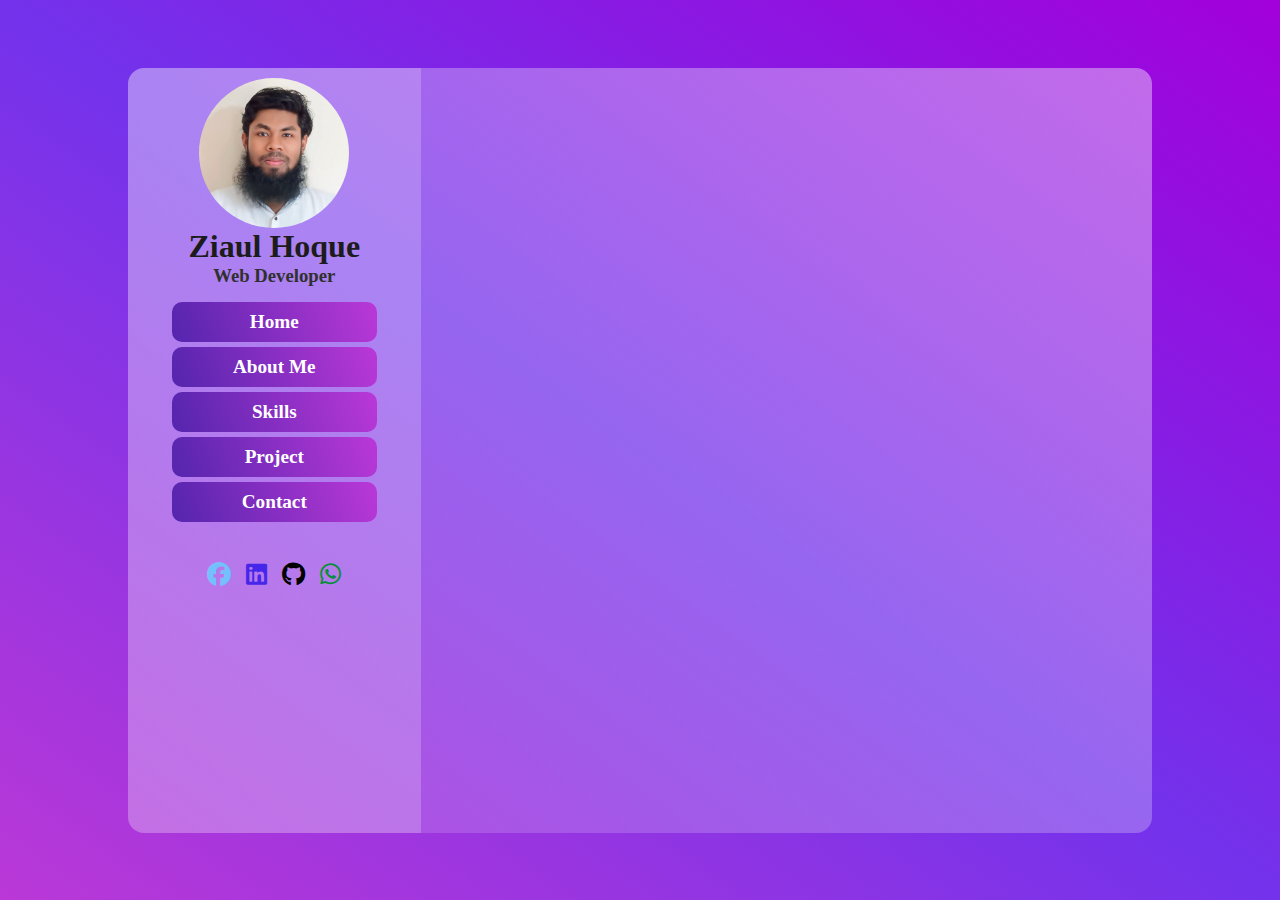
<file: index.html>
<!DOCTYPE html>
<html lang="en">

<head>
    <meta charset="UTF-8">
    <meta name="viewport" content="width=device-width, initial-scale=1.0">
    <title>Personal Website</title>

    <!-- Font Awesome CDN -->
    <link rel="stylesheet" href="https://cdnjs.cloudflare.com/ajax/libs/font-awesome/6.5.0/css/all.min.css" />

    <!-- CSS -->
    <link rel="stylesheet" href="./assets/css/style.css">
</head>

<body>

    <div class="dashboard">
        <div class="sidebar">
            <div class="logo">
                <img src="./assets/image/logo.jpg" alt="logo img">
                <h1>Ziaul Hoque</h1>
                <h3>Web Developer</h3>
            </div>
            <div class="quickLink">
                <div class="link">
                    <a href="#"><h4>Home</h4></a>
                    <a href="#"><h4>About Me</h4></a>
                    <a href="#"><h4>Skills</h4></a>
                    <a href="#"><h4>Project</h4></a>
                    <a href="#"><h4>Contact</h4></a>
                </div>
            </div>
            <div class="socialSection">
                <div class="icons">
                    <div class="socialSection">
                        <div class="icon"><i class="fa-brands fa-facebook" style="color: #74C0FC;"></i></div>
                        <div class="icon"><i class="fa-brands fa-linkedin" style="color: #4427ea;"></i></div>
                        <div class="icon"><i class="fa-brands fa-github"></i></div>
                        <div class="icon"><i class="fa-brands fa-whatsapp" style="color: #078f39;"></i></div>
                    </div>
                    
                </div>
            </div>
        </div>
        <div class="main"></div>
    </div>

    <script src="./assets/js/custom.js"></script>
</body>

</html>
</file>
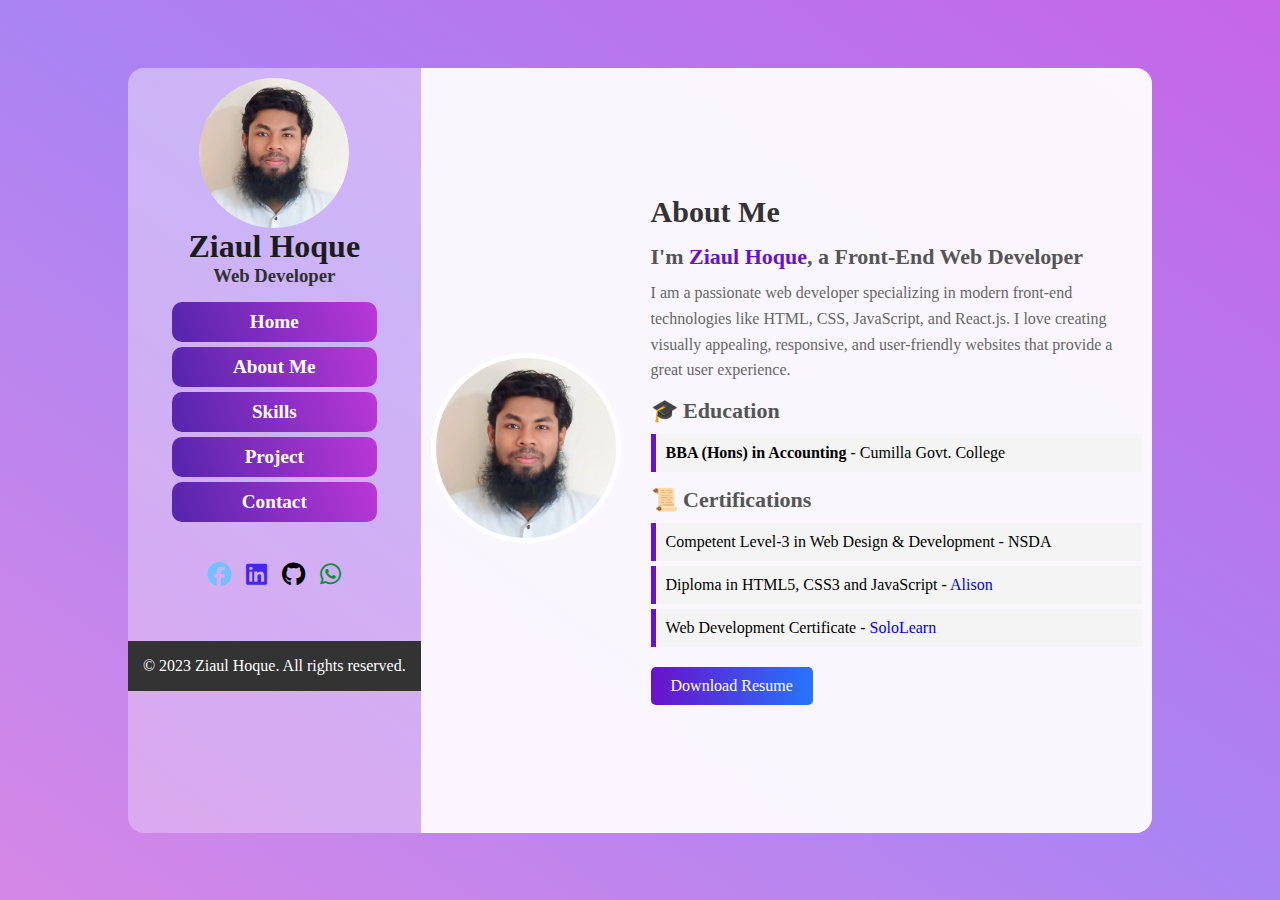
<file: about.html>
<!DOCTYPE html>
<html lang="en">

<head>
    <meta charset="UTF-8">
    <meta name="viewport" content="width=device-width, initial-scale=1.0">
    <title>Personal Website</title>

    <!-- Font Awesome CDN -->
    <link rel="stylesheet" href="https://cdnjs.cloudflare.com/ajax/libs/font-awesome/6.5.0/css/all.min.css" />

    <!-- CSS -->
    <link rel="stylesheet" href="./assets/css/about.css">
    <link rel="stylesheet" href="./assets/css/style.css">
</head>

<body>
    <!-- about section  -->
    <div class="dashboard">
        <div class="sidebar">
            <div class="logo">
                <img src="./assets/image/logo.jpg" alt="logo img">
                <h1>Ziaul Hoque</h1>
                <h3>Web Developer</h3>
            </div>
            <div class="quickLink">
                <div class="link">
                    <a href="./index.html">
                        <h4>Home</h4>
                    </a>
                    <a href="./about.html">
                        <h4>About Me</h4>
                    </a>
                    <a href="/skils.html">
                        <h4>Skills</h4>
                    </a>
                    <a href="#">
                        <h4>Project</h4>
                    </a>
                    <a href="#">
                        <h4>Contact</h4>
                    </a>
                </div>
            </div>
            <div class="socialSection">
                <div class="icons">
                    <div class="socialSection">
                        <div class="icon"><i class="fa-brands fa-facebook" style="color: #74C0FC;"></i></div>
                        <div class="icon"><i class="fa-brands fa-linkedin" style="color: #4427ea;"></i></div>
                        <div class="icon"><i class="fa-brands fa-github"></i></div>
                        <div class="icon"><i class="fa-brands fa-whatsapp" style="color: #078f39;"></i></div>
                    </div>

                </div>
            </div>

            <footer>
                <p>&copy; 2023 Ziaul Hoque. All rights reserved.</p>
            </footer>
        </div>

        <section class="about-section">
            <div class="about-container">
                <div class="about-image">
                    <img src="./assets/image/logo.jpg" alt="Your Name">
                </div>
                <div class="about-content">
                    <h1>About Me</h1>
                    <h2>I'm <span>Ziaul Hoque</span>, a Front-End Web Developer</h2>
                    <p>
                        I am a passionate web developer specializing in modern front-end technologies like 
                        HTML, CSS, JavaScript, and React.js. I love creating visually appealing, 
                        responsive, and user-friendly websites that provide a great user experience.
                    </p>
                    
                    <h2>🎓 Education</h2>
                    <ul class="education-list">
                        <li><strong>BBA (Hons) in Accounting</strong> - Cumilla Govt. College</li>
                    </ul>
    
                    <h2>📜 Certifications</h2>
                    <ul class="certification-list">
                        <li>Competent Level-3 in Web Design & Development - NSDA</li>
                        <li>Diploma in HTML5, CSS3 and JavaScript - <a href="https://https://alison.com/certification/print/47385333/56ed874976" target="_blank">Alison</a></li>
                        <li>Web Development Certificate - <a href="https://www.sololearn.com/certificates/CC-35C1NKZD" target="_blank">SoloLearn</a></li>
                    </ul>
    
                    <a href="resume.pdf" download class="resume-btn">Download Resume</a>
                </div>
            </div>
        </section>
    </div>

    <script src="./assets/js/custom.js"></script>
</body>

</html>
</file>
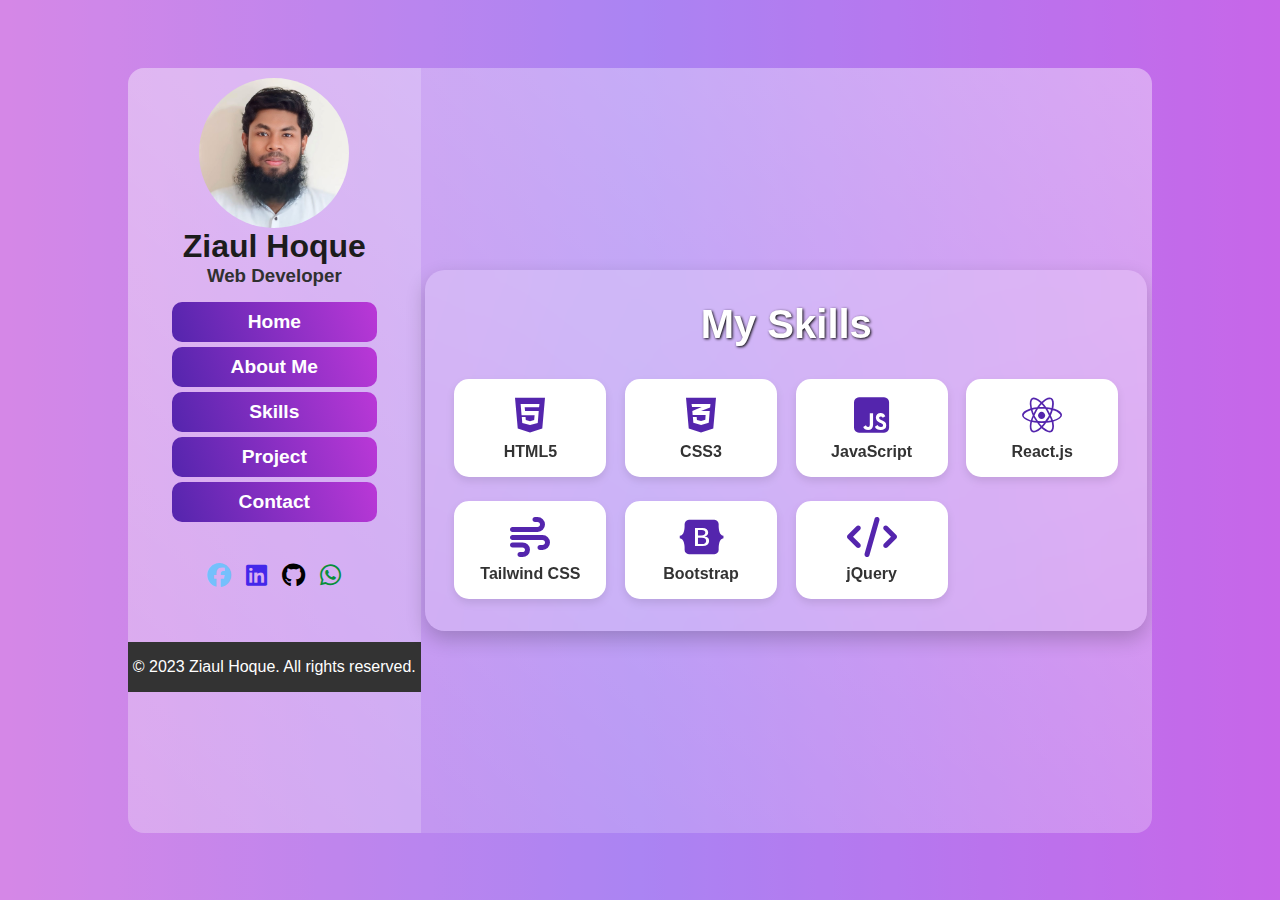
<file: skils.html>
<!DOCTYPE html>
<html lang="en">

<head>
    <meta charset="UTF-8">
    <meta name="viewport" content="width=device-width, initial-scale=1.0">
    <title>Personal Website</title>

    <!-- Font Awesome CDN -->
    <link rel="stylesheet" href="https://cdnjs.cloudflare.com/ajax/libs/font-awesome/6.5.0/css/all.min.css" />

    <!-- CSS -->
    <link rel="stylesheet" href="./assets/css/about.css">
    <link rel="stylesheet" href="./assets/css/style.css">
    <link rel="stylesheet" href="./assets/css/skills.css">
    
</head>

<body>
    <!-- about section  -->
    <div class="dashboard">
        <div class="sidebar">
            <div class="logo">
                <img src="./assets/image/logo.jpg" alt="logo img">
                <h1>Ziaul Hoque</h1>
                <h3>Web Developer</h3>
            </div>
            <div class="quickLink">
                <div class="link">
                    <a href="./index.html">
                        <h4>Home</h4>
                    </a>
                    <a href="./about.html">
                        <h4>About Me</h4>
                    </a>
                    <a href="/skils.html">
                        <h4>Skills</h4>
                    </a>
                    <a href="#">
                        <h4>Project</h4>
                    </a>
                    <a href="#">
                        <h4>Contact</h4>
                    </a>
                </div>
            </div>
            <div class="socialSection">
                <div class="icons">
                    <div class="socialSection">
                        <div class="icon"><i class="fa-brands fa-facebook" style="color: #74C0FC;"></i></div>
                        <div class="icon"><i class="fa-brands fa-linkedin" style="color: #4427ea;"></i></div>
                        <div class="icon"><i class="fa-brands fa-github"></i></div>
                        <div class="icon"><i class="fa-brands fa-whatsapp" style="color: #078f39;"></i></div>
                    </div>

                </div>
            </div>

            <footer>
                <p>&copy; 2023 Ziaul Hoque. All rights reserved.</p>
            </footer>
        </div>

        <section class="about-section">
            <div class="skills-page">
                <h2 class="section-title">My Skills</h2>
                <div class="skills-container">
                  <div class="skill-card">
                    <i class="fa-brands fa-html5"></i>
                    <h3>HTML5</h3>
                  </div>
                  <div class="skill-card">
                    <i class="fa-brands fa-css3-alt"></i>
                    <h3>CSS3</h3>
                  </div>
                  <div class="skill-card">
                    <i class="fa-brands fa-square-js"></i>
                    <h3>JavaScript</h3>
                  </div>
                  <div class="skill-card">
                    <i class="fa-brands fa-react"></i>
                    <h3>React.js</h3>
                  </div>
                  <div class="skill-card">
                    <i class="fa-solid fa-wind"></i>
                    <h3>Tailwind CSS</h3>
                  </div>
                  <div class="skill-card">
                    <i class="fa-brands fa-bootstrap"></i>
                    <h3>Bootstrap</h3>
                  </div>
                  <div class="skill-card">
                    <i class="fa-solid fa-code"></i>
                    <h3>jQuery</h3>
                  </div>
                </div>
              </div>
        </section>
    </div>

    <script src="./assets/js/custom.js"></script>
</body>

</html>
</file>
<file: assets/css/style.css>
* {
    margin: 0;
    padding: 0;
    user-select: none;
    text-decoration: none;
}
body {
    background: linear-gradient(35deg, #ba38d7, #7332eb, #a200da);
    height: 100vh;
    display: flex;
    align-items: center;
    justify-content: center;
}
.dashboard {
    width: 80%;
    height: 85vh;
    background: linear-gradient(to right top, rgba(255, 255, 255, .1), rgba(255,255,255, .4));
    display: grid;
    grid-template-columns: 2fr 5fr;
    border-radius: 1rem;
    overflow: hidden;
}
.sidebar{
    background: rgba(255, 255, 255, .2);
}

/* logo section  */

.logo img {
    width: 150px;
    height: 150px;
    object-fit: cover;
    border-radius: 50%;
}
.logo {
    width: 100%;
    display: flex;
    flex-direction: column;
    align-items: center;
    justify-content: center;
    margin-top: 10px;
}
.logo h1 {
    color: #1c1c1c;
}
.logo h3 {
    color: #303030;
}


/* quickLink section  */

.quickLink {
    display: flex;
    flex-direction: column;
    row-gap: 5px;
    margin-top: 10px;
}
.link {
    width: 100%;
}
.link a {
    width: 70%;
    display: flex;
    align-items: center;
    justify-content: center;
    background: linear-gradient(70deg, #5425ad, #ba38d7);
    margin: auto;
    height: 40px;
    border-radius: 10px;
    color: #ffffff;
    font-size: 1.2rem;
    transition: all .3s ease;
    margin-top: 5px;
}
.link a:hover {
    transform: scale(1.1);
}

/* social Section  */
.socialSection {
    margin-top: 10px;
    padding: 10px 0;
    display: flex;
    align-items: center;
    justify-content: center;
    gap: 15px;
    font-size: 1.5rem;
    cursor: pointer;
}
.socialSection .icon{
    transition: .2s;
}
.icon:hover {
    transform: scale(1.5);
}

footer {
    background: #333;
    color: #fff;
    text-align: center;
    padding: 1rem 0;
    margin-top: 2rem;
}




/* Hero Section */
.hero {
    /* width: 100%; */
    /* height: 100vh; */
    background-size: cover;
    background-position: center;
    position: relative;
    display: flex;
    justify-content: center;
    align-items: center;
    text-align: center;
    padding: 0 20px;
    transition: background-image 1s ease-in-out;
  }
  
  /* White Overlay */
  .hero .overlay {
    position: absolute;
    top: 0;
    left: 0;
    width: 100%;
    height: 100%;
    background: rgba(255, 255, 255, 0.932);
    z-index: 1;
    pointer-events: none;
  }
  
  /* Content on top */
  .hero .content {
    color: black;
    max-width: 700px;
    position: relative;
    z-index: 2;
  }
  
  .hero h2 {
    font-size: 3rem;
    margin-bottom: 10px;
  }
  
  .hero h2 span {
    color: #00BFFF;
  }
  
  .hero p {
    font-size: 1.2rem;
    margin-bottom: 20px;
    color: rgb(65, 54, 54);
  }
  
  .btn {
    padding: 12px 30px;
    border: none;
    border-radius: 30px;
    color: white;
    background: #00BFFF;
    margin: 10px;
    text-decoration: none;
    transition: background 0.3s;
  }
  
  .btn:hover {
    background: #007FFF;
  }
  
  .btn-secondary {
    background: transparent;
    border: 2px solid black;
    color: black;
  }
  
  .btn-secondary:hover {
    background: black;
    color: white;
  }
  
  /* Media Queries */
  @media (max-width: 768px) {
    .hero h2 {
      font-size: 2rem;
    }
  
    nav ul {
      display: none;
    }
  }
</file>
<file: assets/css/about.css>
/* Google Font */
@import url('https://fonts.googleapis.com/css2?family=Poppins:wght@300;400;600&display=swap');


body::after {
    content: "";
    position: absolute;
    top: 0;
    left: 0;
    width: 100%;
    height: 100%;
    background: rgba(255, 255, 255, 0.4); /* White overlay */
    z-index: -1;
}

.about-section {
    display: flex;
    align-items: center;
    justify-content: center;
}

.about-container {
    display: flex;
    flex-direction: row;
    align-items: center;
    background: rgba(255, 255, 255, 0.9);
    width: 100%;
    height: 100%;
    padding: 0 10px;
}

.about-image img {
    width: 180px;
    height: 180px;
    border-radius: 50%;
    object-fit: cover;
    margin-right: 30px;
    border: 5px solid white;
}

.about-content {
    width: 100%;
    padding: 0;
    margin: 0;
}

.about-content h1 {
    font-size: 30px;
    color: #333;
}

.about-content h2 {
    font-size: 22px;
    color: #555;
    margin-top: 15px;
}

.about-content h2 span {
    color: #6a11cb;
    font-weight: 600;
}

.about-content p {
    margin: 10px 0;
    color: #666;
    line-height: 1.6;
}

.education-list, .certification-list {
    list-style: none;
    padding: 0;
    margin-top: 10px;
}

.education-list li, .certification-list li {
    background: #f4f4f4;
    padding: 10px;
    margin-bottom: 5px;
    border-left: 5px solid #6a11cb;
}

.resume-btn {
    display: inline-block;
    padding: 10px 20px;
    margin-top: 15px;
    background: linear-gradient(to right, #6a11cb, #2575fc);
    color: white;
    text-decoration: none;
    border-radius: 5px;
    transition: 0.3s;
}

.resume-btn:hover {
    background: linear-gradient(to right, #2575fc, #6a11cb);
}
</file>
<file: assets/css/skills.css>
/* Skills Page Styling */
body {
    margin: 0;
    padding: 0;
    font-family: sans-serif;
    background: linear-gradient(to right, #ba38d7, #7332eb, #a200da);
    display: flex;
    justify-content: center;
    align-items: center;
    height: 100vh;
  }
  
  .skills-page {
    background: rgba(255, 255, 255, 0.2);
    backdrop-filter: blur(10px);
    padding: 2rem;
    border-radius: 20px;
    width: 90%;
    max-width: 1000px;
    text-align: center;
    box-shadow: 0 8px 20px rgba(0,0,0,0.2);
  }
  
  .section-title {
    font-size: 2.5rem;
    margin-bottom: 2rem;
    color: #fff;
    text-shadow: 1px 1px 3px #000;
  }
  
  .skills-container {
    display: grid;
    grid-template-columns: repeat(auto-fit, minmax(130px, 1fr));
    gap: 1.5rem;
    justify-items: center;
  }
  
  .skill-card {
    background: white;
    padding: 1rem;
    border-radius: 15px;
    width: 120px;
    box-shadow: 0 4px 8px rgba(0,0,0,0.1);
    transition: transform 0.3s ease, box-shadow 0.3s ease;
    display: flex;
    flex-direction: column;
    align-items: center;
    cursor: pointer;
  }
  
  .skill-card:hover {
    transform: translateY(-8px);
    box-shadow: 0 6px 12px rgba(0,0,0,0.2);
  }
  
  .skill-card i {
    font-size: 2.5rem;
    color: #5425ad;
    margin-bottom: 0.5rem;
  }
  
  .skill-card h3 {
    font-size: 1rem;
    color: #333;
  }
</file>
